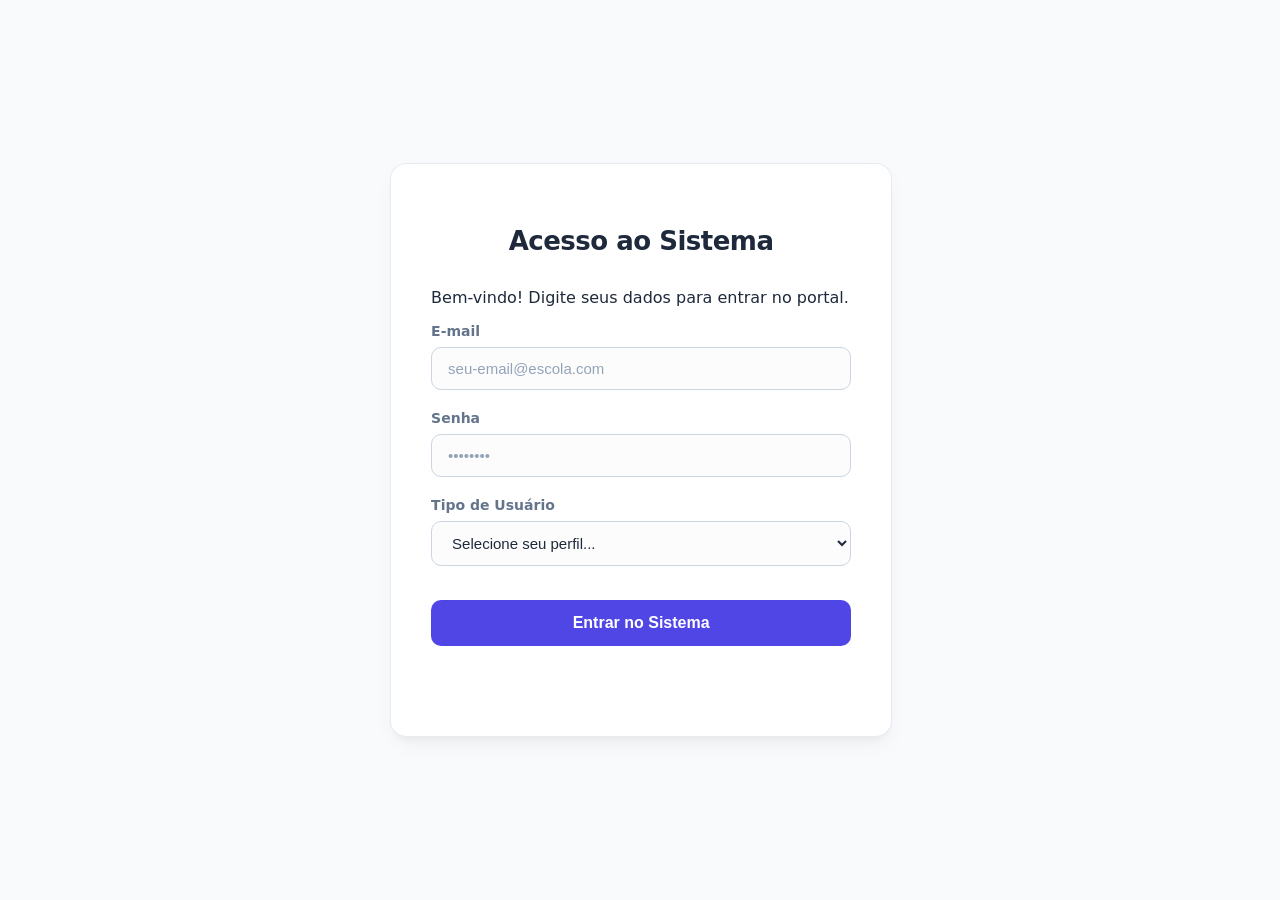
<file: index.html>
<!DOCTYPE html>
<html lang="pt-BR">
<head>
    <meta charset="UTF-8">
    <meta name="viewport" content="width=device-width, initial-scale=1.0">
    <title>Portal Escolar - Login</title>
    <link rel="stylesheet" href="style.css">
</head>
<body>

    <main class="login-wrapper">
        <div class="login-container">
            <header class="login-header">
                <h2>Acesso ao Sistema</h2>
                <p class="login-subtitle">Bem-vindo! Digite seus dados para entrar no portal.</p>
            </header>

            <form id="loginForm" class="login-form">
                <div class="input-group">
                    <label for="email">E-mail</label>
                    <input type="email" id="email" required placeholder="seu-email@escola.com" autocomplete="email">
                </div>
                
                <div class="input-group">
                    <label for="password">Senha</label>
                    <input type="password" id="password" required placeholder="••••••••">
                </div>

                <div class="input-group">
                    <label for="userType">Tipo de Usuário</label>
                    <div class="select-wrapper">
                        <select id="userType" required>
                            <option value="" disabled selected hidden>Selecione seu perfil...</option>
                            <option value="professor">Professor</option>
                            <option value="aluno">Aluno</option>
                        </select>
                    </div>
                </div>

                <button type="submit" class="btn-submit">Entrar no Sistema</button>
                
                <p id="errorMessage" class="error-msg" aria-live="polite"></p>
            </form>
        </div>
    </main>

    <script src="auth.js"></script>
</body>
</html>
</file>
<file: style.css>
/* ==========================================================================
   VARIÁVEIS GLOBAIS (Cores, Bordas e Transições)
   ========================================================================== */
:root {
    --primary-color: #4f46e5;       /* Azul Indigo moderno */
    --primary-hover: #4338ca;       /* Indigo mais escuro para o hover */
    --background-color: #f8fafc;    /* Cinza azulado bem suave e limpo */
    --surface-color: #ffffff;       /* Fundo do card */
    --text-main: #1e293b;           /* Cinza escuro para melhor legibilidade */
    --text-muted: #64748b;          /* Cinza médio para labels e placeholders */
    --border-color: #cbd5e1;        /* Borda sutil */
    --border-focus: #6366f1;        /* Cor da borda ao focar no campo */
    --error-color: #ef4444;         /* Vermelho moderno para erros */
    
    --radius-md: 10px;               /* Arredondamento dos campos e botão */
    --radius-lg: 16px;               /* Arredondamento do card principal */
    --transition-fast: 0.2s ease;
    --shadow-elegant: 0 10px 25px -5px rgba(0, 0, 0, 0.05), 0 8px 10px -6px rgba(0, 0, 0, 0.05);
}

/* ==========================================================================
   ESTILOS GERAIS
   ========================================================================== */
body {
    font-family: system-ui, -apple-system, BlinkMacSystemFont, 'Segoe UI', Roboto, Oxygen, Ubuntu, Cantarell, sans-serif;
    background-color: var(--background-color);
    color: var(--text-main);
    display: flex;
    justify-content: center;
    align-items: center;
    height: 100vh;
    margin: 0;
    -webkit-font-smoothing: antialiased; /* Deixa as fontes mais nítidas em telas de alta resolução */
}

/* ==========================================================================
   CONTAINER DE LOGIN
   ========================================================================== */
.login-container {
    background: var(--surface-color);
    padding: 40px;
    border-radius: var(--radius-lg);
    box-shadow: var(--shadow-elegant);
    width: 100%;
    max-width: 420px;
    border: 1px solid rgba(226, 232, 240, 0.8); /* Borda imperceptível para telas muito claras */
}

h2 { 
    text-align: center; 
    color: var(--text-main); 
    margin-bottom: 32px; 
    font-size: 26px;
    font-weight: 700;
    letter-spacing: -0.5px;
}

/* ==========================================================================
   FORMULÁRIOS E ENTRADAS (INPUTS)
   ========================================================================== */
.input-group { 
    margin-bottom: 20px; 
}

.input-group label { 
    display: block; 
    margin-bottom: 8px; 
    color: var(--text-muted); 
    font-weight: 600; 
    font-size: 14px;
}

.input-group input, 
.input-group select {
    width: 100%; 
    padding: 12px 16px; 
    border: 1px solid var(--border-color); 
    border-radius: var(--radius-md); 
    box-sizing: border-box;
    font-size: 15px;
    background-color: #fcfcfd;
    color: var(--text-main);
    transition: all var(--transition-fast);
}

/* Efeito profissional ao clicar ou focar no campo */
.input-group input:focus, 
.input-group select:focus {
    outline: none;
    border-color: var(--border-focus);
    background-color: var(--surface-color);
    box-shadow: 0 0 0 4px rgba(99, 102, 241, 0.15); /* Sombra suave azul ao redor do campo */
}

/* Estilização sutil para o placeholder */
::placeholder {
    color: #94a3b8;
    opacity: 1;
}

/* ==========================================================================
   BOTÃO DE SUBMIT
   ========================================================================== */
button {
    width: 100%; 
    padding: 14px; 
    background-color: var(--primary-color); 
    color: white; 
    border: none;
    border-radius: var(--radius-md); 
    font-size: 16px; 
    font-weight: 600;
    cursor: pointer; 
    margin-top: 14px;
    transition: background-color var(--transition-fast), transform 0.1s ease;
}

button:hover { 
    background-color: var(--primary-hover); 
}

/* Pequeno efeito de clique que enriquece a experiência */
button:active {
    transform: scale(0.98);
}

/* ==========================================================================
   MENSAGEM DE ERRO
   ========================================================================== */
.error-msg { 
    color: var(--error-color); 
    text-align: center; 
    font-size: 14px; 
    margin-top: 16px; 
    font-weight: 500;
    min-height: 20px; 
}
</file>
